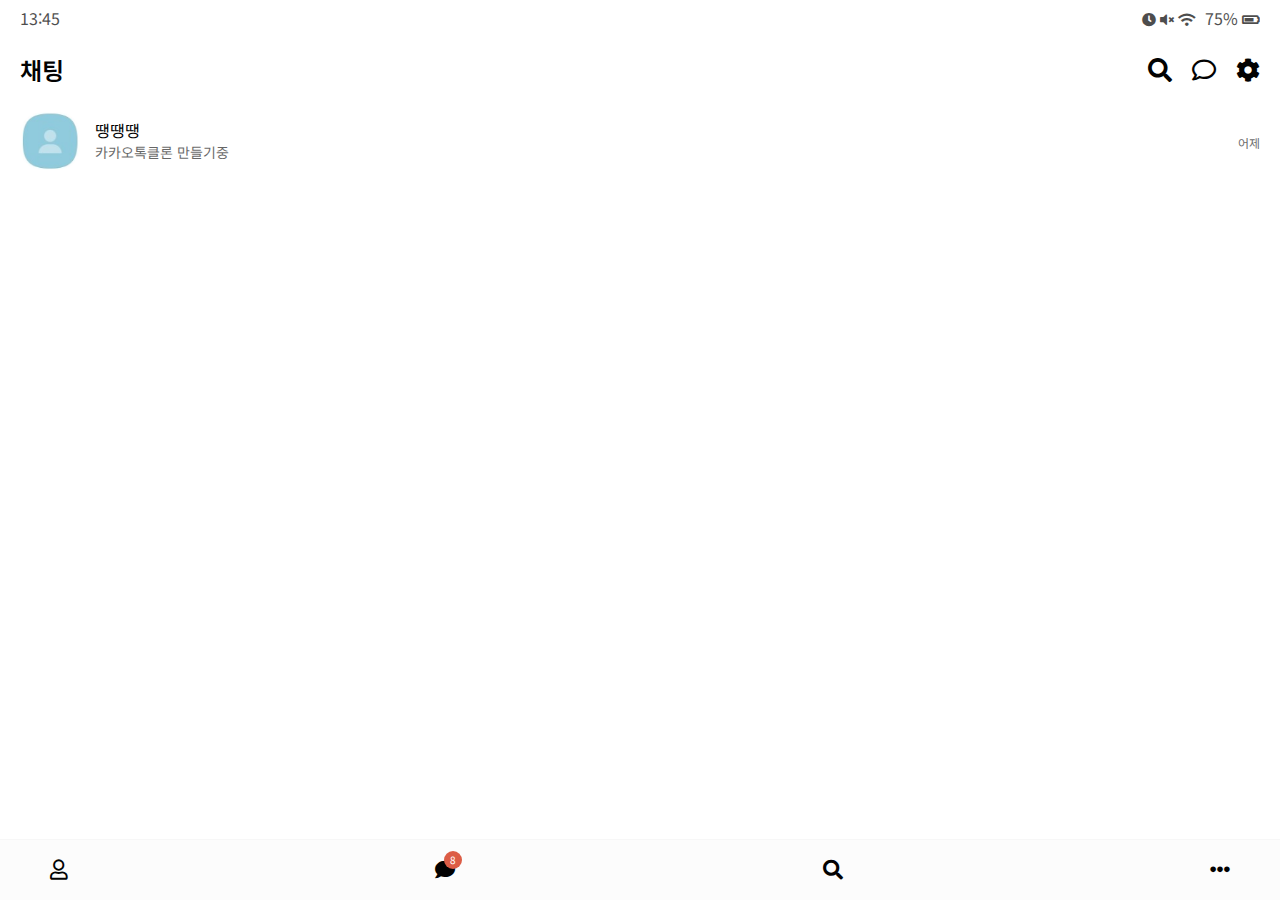
<file: index.html>
<!DOCTYPE html>
<html lang="ko">
  <head>
    <meta charset="UTF-8" />
    <meta name="viewport" content="width=device-width, initial-scale=1.0" />
    <meta http-equiv="X-UA-Compatible" content="ie=edge" />
    <link
      rel="stylesheet"
      href="https://use.fontawesome.com/releases/v5.3.0/css/all.css"
    />
    <link rel="stylesheet" href="css/styles.css" />
    <title>채팅 | KaKao Clone</title>
  </head>
  <body>
    <div class="status-bar">
      <div class="status-bar__column">
        <span class="status-bar__clock">13:45</span>
      </div>
      <div class="status-bar__column">
        <i class="fas fa-clock"></i>
        <i class="fas fa-volume-mute"></i>
        <i class="fas fa-wifi"></i>
        <span class="status-bar__battery-level">75%</span>
        <i class="fas fa-battery-three-quarters"></i>
      </div>
    </div>
    <header class="header">
      <div class="header__header-column">
        <h1 class="header__title">채팅</h1>
      </div>
      <div class="header__header-column">
        <span class="header__icon">
          <i class="fas fa-search"></i>
        </span>
        <span class="header__icon">
          <i class="far fa-comment"></i>
        </span>
        <span class="header__icon">
          <i class="fas fa-cog"></i>
        </span>
      </div>
    </header>
    <main class="chats">
      <ul class="chats__list">
        <li class="chats__chat chat">
          <a href="chat.html">
            <div class="friends__friend friend friend--lg">
              <div class="friend__column">
                <img src="images/avatar.png" class="m-avatar friend__avatar" />
                <div class="friend__content">
                  <span class="friend__name">
                    땡땡땡
                  </span>
                  <span class="friend__bottom-text">
                    카카오톡클론 만들기중
                  </span>
                </div>
              </div>
              <div class="friend__column">
                <div class="friend__time">
                  <span>
                    <span class="chat__timestamp">
                      어제
                    </span>
                  </span>
                </div>
              </div>
            </div>
          </a>
        </li>
      </ul>
    </main>
    <nav class="nav">
      <ul class="nav__list">
        <li class="nav__list-item">
          <a href="friends.html" class="nav__list-link">
            <i class="far fa-user"></i>
          </a>
        </li>
        <li class="nav__list-item">
          <a href="index.html" class="nav__list-link">
            <div class="nav__badge">8</div>
            <i class="fas fa-comment"></i>
          </a>
        </li>
        <li class="nav__list-item">
          <a href="find.html" class="nav__list-link">
            <i class="fas fa-search"></i>
          </a>
        </li>
        <li class="nav__list-item">
          <a href="more.html" class="nav__list-link">
            <i class="fas fa-ellipsis-h"></i>
          </a>
        </li>
      </ul>
    </nav>
  </body>
</html>
</file>
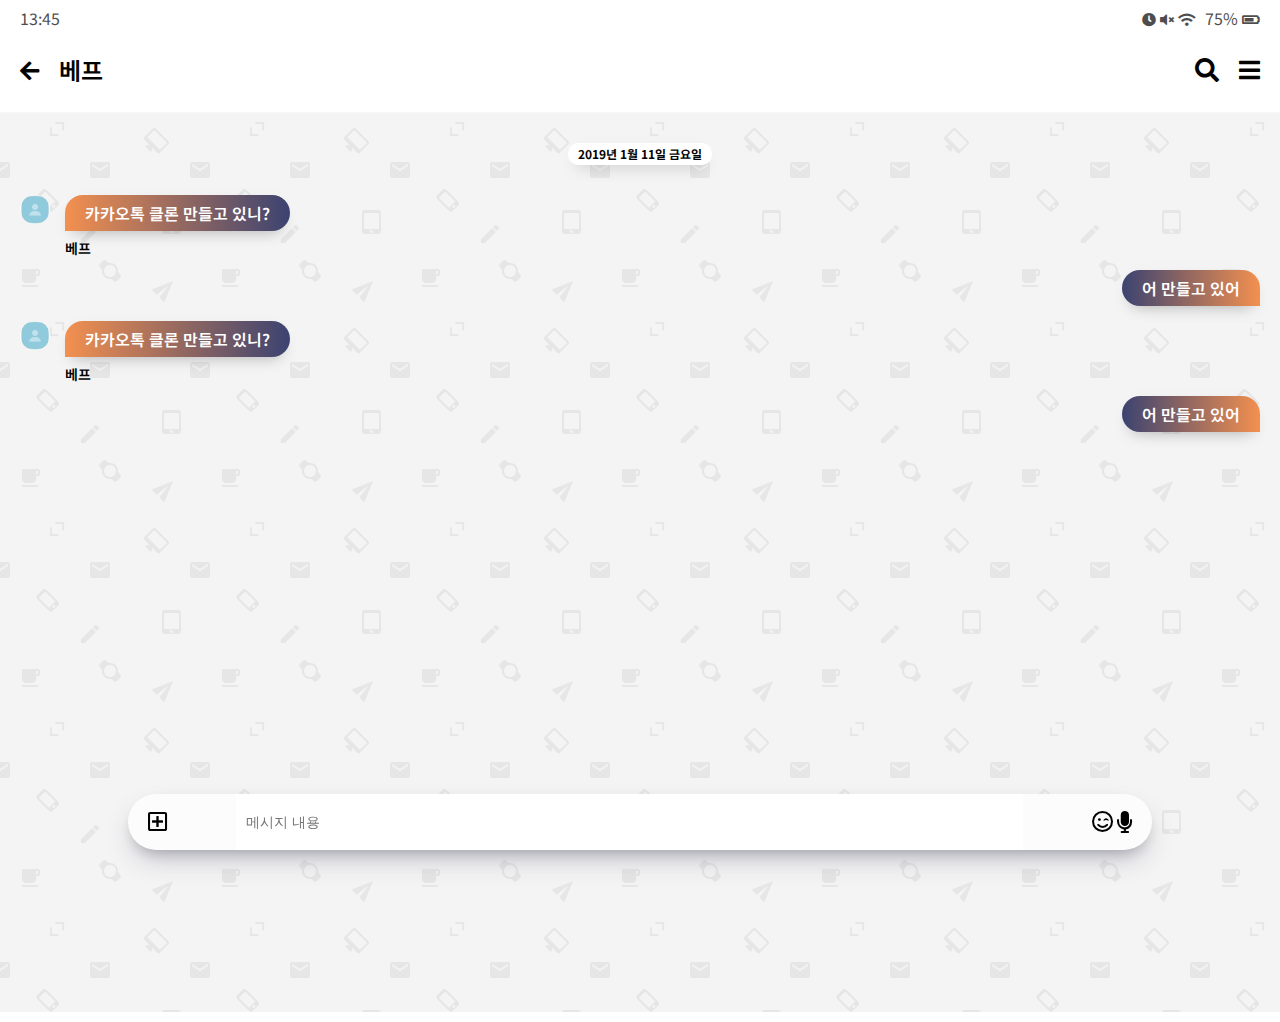
<file: chat.html>
<!DOCTYPE html>
<html lang="en">
  <head>
    <meta charset="UTF-8" />
    <meta name="viewport" content="width=device-width, initial-scale=1.0" />
    <meta http-equiv="X-UA-Compatible" content="ie=edge" />
    <link
      rel="stylesheet"
      href="https://use.fontawesome.com/releases/v5.3.0/css/all.css"
    />
    <link rel="stylesheet" href="css/styles.css" />
    <title>채팅 | KaKao Clone</title>
  </head>
  <body class="chats-body">
    <div class="status-bar">
      <div class="status-bar__column">
        <span class="status-bar__clock">13:45</span>
      </div>
      <div class="status-bar__column">
        <i class="fas fa-clock"></i>
        <i class="fas fa-volume-mute"></i>
        <i class="fas fa-wifi"></i>
        <span class="status-bar__battery-level">75%</span>
        <i class="fas fa-battery-three-quarters"></i>
      </div>
    </div>
    <header class="header">
      <div class="header__header-column">
        <a href="index.html" class="header__back-btn">
          <i class="fas fa-arrow-left fa"></i>
        </a>
        <div class="header__title">베프</div>
      </div>
      <div class="header__header-column">
        <span class="header__icon">
          <i class="fas fa-search"></i>
        </span>
        <span class="header__icon">
          <i class="fas fa-bars"></i>
        </span>
      </div>
    </header>
    <main class="chat-screen">
      <ul class="chat__messages">
        <span class="chat__timestamp">
          2019년 1월 11일 금요일
        </span>
        <li class="incoming-message message">
          <img src="images/avatar.png" class="g-avatar message__avatar" />
          <div class="message__content">
            <span class="message__bubble">
              카카오톡 클론 만들고 있니?
            </span>
            <span class="message__author">베프</span>
          </div>
        </li>
        <li class="sent-message message">
          <span class="message__timestamp"></span>
          <div class="message__content">
            <span class="message__bubble">
              어 만들고 있어
            </span>
          </div>
        </li>
        <li class="incoming-message message">
          <img src="images/avatar.png" class="g-avatar message__avatar" />
          <div class="message__content">
            <span class="message__bubble">
              카카오톡 클론 만들고 있니?
            </span>
            <span class="message__author">베프</span>
          </div>
        </li>
        <li class="sent-message message">
          <span class="message__timestamp"></span>
          <div class="message__content">
            <span class="message__bubble">
              어 만들고 있어
            </span>
          </div>
        </li>
      </ul>
    </main>
    <div class="chat__write">
      <div class="chat__write-column">
        <i class="far fa-plus-square"></i>
      </div>
      <div class="chat__write-column">
        <input type="text" placeholder="메시지 내용" />
      </div>
      <div class="chat__write-column">
        <span class="chat__write-icon">
          <i class="far fa-smile-wink"></i>
        </span>
        <span class="chat__write-icon">
          <i class="fas fa-microphone"></i>
        </span>
      </div>
    </div>
  </body>
</html>
</file>
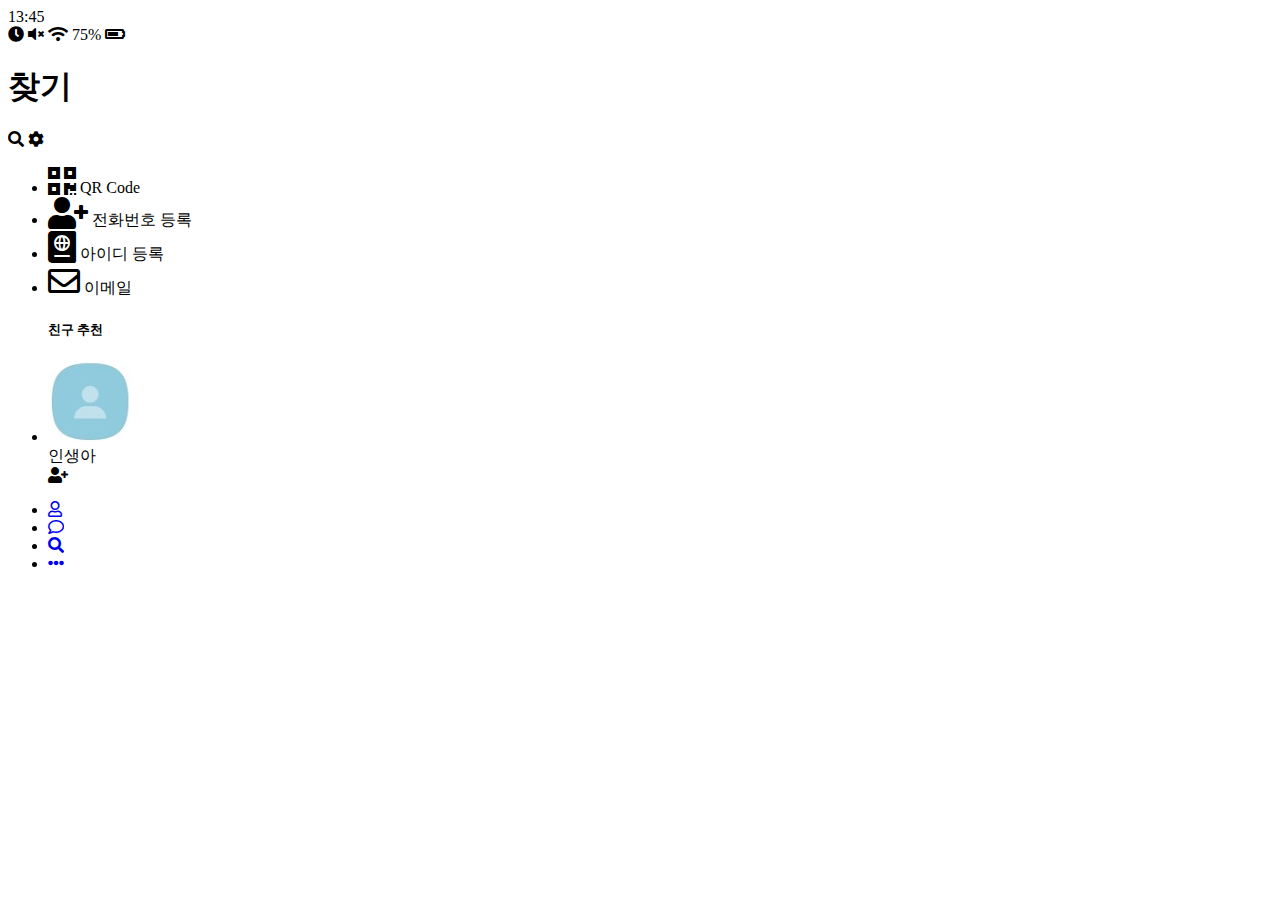
<file: find.html>
<!DOCTYPE html>
<html lang="en">
  <head>
    <meta charset="UTF-8" />
    <meta name="viewport" content="width=device-width, initial-scale=1.0" />
    <meta http-equiv="X-UA-Compatible" content="ie=edge" />
    <link
      rel="stylesheet"
      href="https://use.fontawesome.com/releases/v5.2.0/css/all.css"
    />
    <title>찾기 | KaKao Clone</title>
  </head>
  <body>
    <div class="status-bar">
      <div class="status-bar__column">
        <span class="status-bar__clock">13:45</span>
      </div>
      <div class="status-bar__column">
        <i class="fas fa-clock"></i>
        <i class="fas fa-volume-mute"></i>
        <i class="fas fa-wifi"></i>
        <span class="status-bar__battery-level">75%</span>
        <i class="fas fa-battery-three-quarters"></i>
      </div>
      <header class="header">
        <div class="header__header-column">
          <h1 class="header__title">찾기</h1>
        </div>
        <div class="header__header-column">
          <span class="header__icon">
            <i class="fas fa-search"></i>
          </span>
          <span class="header__icon">
            <i class="fas fa-cog"></i>
          </span>
        </div>
      </header>
      <main class="find">
        <header class="find__header">
          <ul class="find__header-list">
            <li class="find__header-btn header-btn">
              <span class="header-btn__icon">
                <i class="fas fa-qrcode fa-2x"></i>
              </span>
              <span class="header-btn__title">
                QR Code
              </span>
            </li>
            <li class="find__header-btn header-btn">
              <span class="header-btn__icon">
                <i class="fas fa-user-plus fa-2x"></i>
              </span>
              <span class="header-btn__title">
                전화번호 등록
              </span>
            </li>
            <li class="find__header-btn header-btn">
              <span class="header-btn__icon">
                <i class="fas fa-passport fa-2x"></i>
              </span>
              <span class="header-btn__title">
                아이디 등록
              </span>
            </li>
            <li class="find__header-btn header-btn">
              <span class="header-btn__icon">
                <i class="far fa-envelope fa-2x"></i>
              </span>
              <span class="header-btn__title">
                이메일
              </span>
            </li>
          </ul>
        </header>
        <ul class="find__recommended">
          <h5 class="find__title">
            친구 추천
          </h5>
          <li class="find__friend friend friend--lg">
            <div class="friend__column">
              <img src="images/avatar.png" class="g-avatar friend__avatar" />
              <div class="friend__content">
                <span class="friend__name">
                  인생아
                </span>
              </div>
            </div>
            <div class="friend__column">
              <div class="friend__add-btn">
                <i class="fas fa-user-plus"></i>
              </div>
            </div>
          </li>
        </ul>
      </main>
      <nav class="nav">
        <ul class="nav__list">
          <li class="nav__list-item">
            <a href="friends.html" class="nav__list-link">
              <i class="far fa-user"></i>
            </a>
          </li>
          <li class="nav__list-item">
            <a href="index.html" class="nav__list-link">
              <i class="far fa-comment"></i>
            </a>
          </li>
          <li class="nav__list-item">
            <a href="find.html" class="nav__list-link">
              <i class="fas fa-search"></i>
            </a>
          </li>
          <li class="nav__list-item">
            <a href="more.html" class="nav__list-link">
              <i class="fas fa-ellipsis-h"></i>
            </a>
          </li>
        </ul>
      </nav>
    </div>
  </body>
</html>
</file>
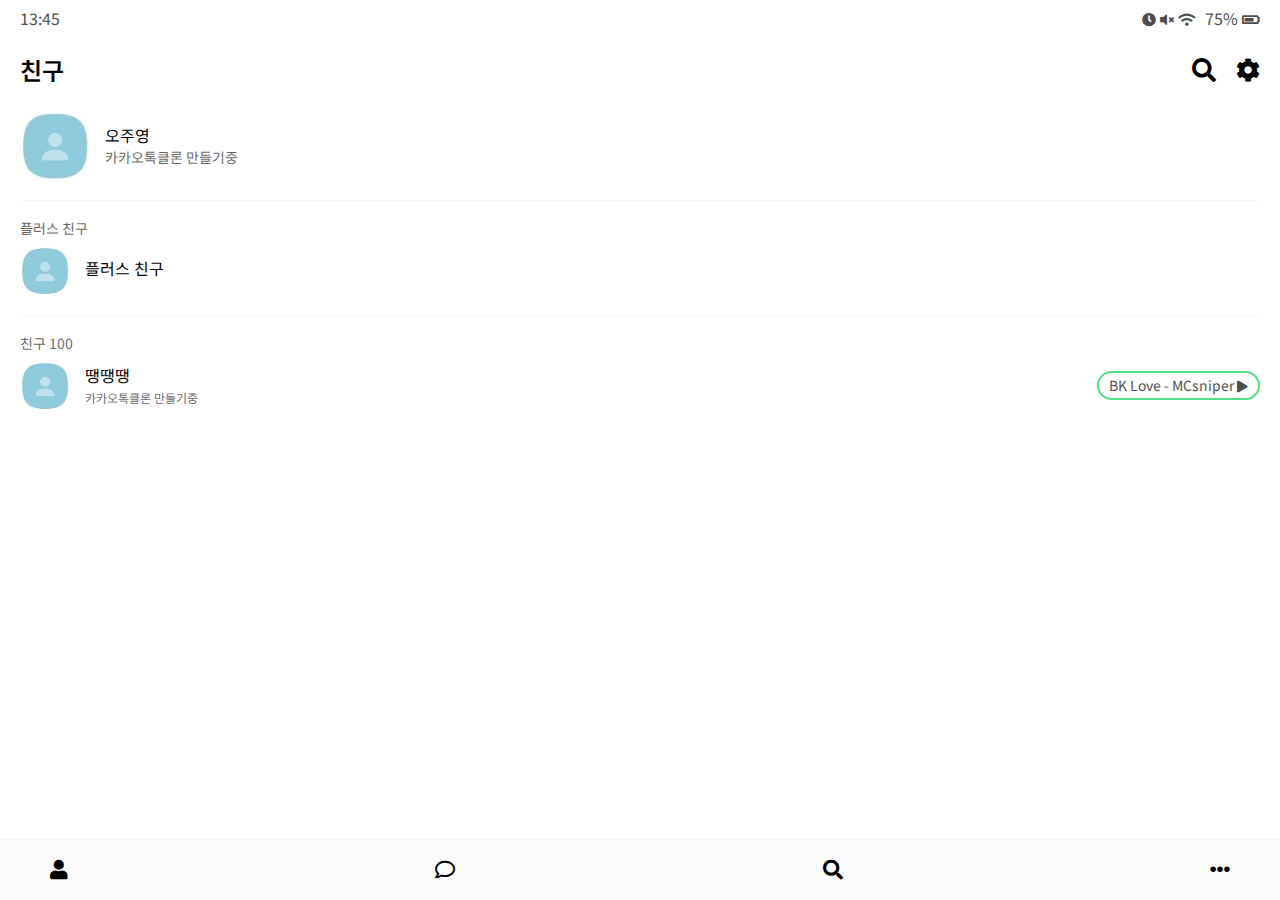
<file: friends.html>
<!DOCTYPE html>
<html lang="en">
  <head>
    <meta charset="UTF-8" />
    <meta name="viewport" content="width=device-width, initial-scale=1.0" />
    <meta http-equiv="X-UA-Compatible" content="ie=edge" />
    <link
      rel="stylesheet"
      href="https://use.fontawesome.com/releases/v5.3.0/css/all.css"
    />
    <link rel="stylesheet" href="css/styles.css" />
    <title>친구 | KaKao Clone</title>
  </head>
  <body>
    <div class="status-bar">
      <div class="status-bar__column">
        <span class="status-bar__clock">13:45</span>
      </div>
      <div class="status-bar__column">
        <i class="fas fa-clock"></i>
        <i class="fas fa-volume-mute"></i>
        <i class="fas fa-wifi"></i>
        <span class="status-bar__battery-level">75%</span>
        <i class="fas fa-battery-three-quarters"></i>
      </div>
    </div>
    <header class="header">
      <div class="header__header-column">
        <h1 class="header__title">친구</h1>
      </div>
      <div class="header__header-column">
        <span class="header__icon">
          <i class="fas fa-search"></i>
        </span>
        <span class="header__icon">
          <i class="fas fa-cog"></i>
        </span>
      </div>
    </header>
    <main class="friends">
      <header class="friends__header">
        <div class="friends__friend friend friend">
          <div class="friend__column">
            <img src="images/avatar.png" class="g-avatar friend__avatar" />
            <div class="friend__content">
              <span class="friend__name">
                오주영
              </span>
              <span class="friend__bottom-text">
                카카오톡클론 만들기중
              </span>
            </div>
          </div>
        </div>
      </header>
      <div class="friends__plus">
        <h5 class="friends__title">플러스 친구</h5>
        <div class="friends__friend friend">
          <div class="friend__column">
            <img src="images/avatar.png" class="friend__avatar" />
            <div class="friend__content">
              <span class="friend__name">
                플러스 친구
              </span>
            </div>
          </div>
        </div>
      </div>
      <ul class="friends__list">
        <h5 class="friends__title">친구 100</h5>
      </ul>
      <li class="friends__friend friend friend--lg">
        <div class="friend__column">
          <img src="images/avatar.png" class="friend__avatar" />
          <div class="friend__content">
            <span class="friend__name">
              땡땡땡
            </span>
            <span class="friend__status">
              카카오톡클론 만들기중
            </span>
          </div>
        </div>
        <div class="friend__column">
          <div class="friend__now-listening">
            <span>
              BK Love - MCsniper
              <i class="fas fa-play"></i>
            </span>
          </div>
        </div>
      </li>
    </main>
    <nav class="nav">
      <ul class="nav__list">
        <li class="nav__list-item">
          <a href="friends.html" class="nav__list-link">
            <i class="fas fa-user"></i>
          </a>
        </li>
        <li class="nav__list-item">
          <a href="index.html" class="nav__list-link">
            <i class="far fa-comment"></i>
          </a>
        </li>
        <li class="nav__list-item">
          <a href="find.html" class="nav__list-link">
            <i class="fas fa-search"></i>
          </a>
        </li>
        <li class="nav__list-item">
          <a href="more.html" class="nav__list-link">
            <i class="fas fa-ellipsis-h"></i>
          </a>
        </li>
      </ul>
    </nav>
  </body>
</html>
</file>
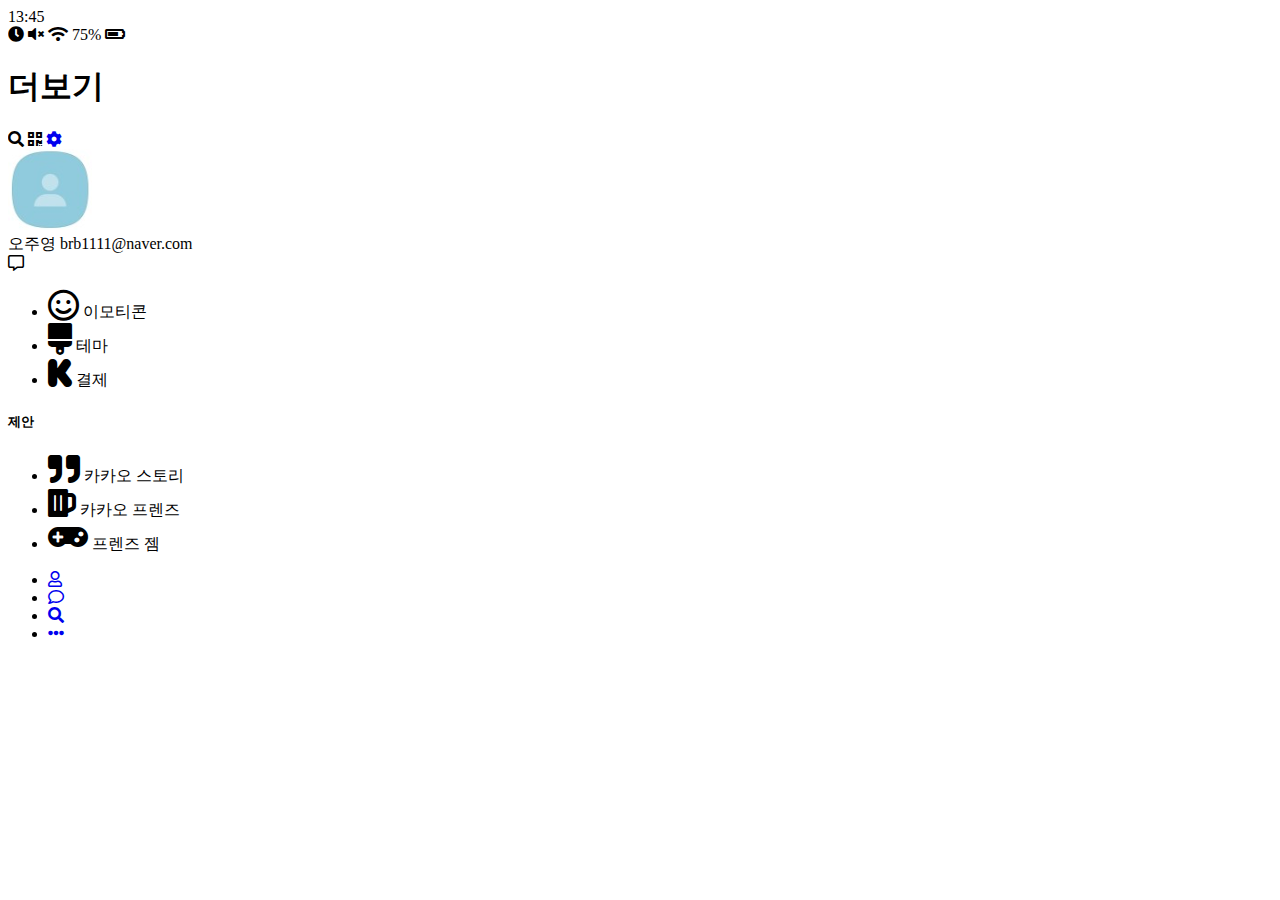
<file: more.html>
<!DOCTYPE html>
<html lang="en">
  <head>
    <meta charset="UTF-8" />
    <meta name="viewport" content="width=device-width, initial-scale=1.0" />
    <meta http-equiv="X-UA-Compatible" content="ie=edge" />
    <link
      rel="stylesheet"
      href="https://use.fontawesome.com/releases/v5.2.0/css/all.css"
    />
    <title>더보기 | KaKao Clone</title>
  </head>
  <body>
    <div class="status-bar">
      <div class="status-bar__column">
        <span class="status-bar__clock">13:45</span>
      </div>
      <div class="status-bar__column">
        <i class="fas fa-clock"></i>
        <i class="fas fa-volume-mute"></i>
        <i class="fas fa-wifi"></i>
        <span class="status-bar__battery-level">75%</span>
        <i class="fas fa-battery-three-quarters"></i>
      </div>
      <header class="header">
        <div class="header__header-column">
          <h1 class="header__title">더보기</h1>
        </div>
        <div class="header__header-column">
          <span class="header__icon">
            <i class="fas fa-search"></i>
          </span>
          <span class="header__icon">
            <i class="fas fa-qrcode"></i>
          </span>
          <span class="header__icon">
            <a href="settings.html">
              <i class="fas fa-cog"></i>
            </a>
          </span>
        </div>
      </header>
      <main class="more">
        <header class="more__header">
          <div class="friends__friend friend friend--lg">
            <div class="friend__column">
              <img src="images/avatar.png" class="g-avatar friend__avatar" />
              <div class="friend__content">
                <span class="friend__name">
                  오주영
                </span>
                <span class="friend__status">
                  brb1111@naver.com
                </span>
              </div>
            </div>
            <div class="friend__column">
              <i class="far fa-comment-alt"></i>
            </div>
          </div>
          <ul class="more__btn-list">
            <li class="more__btn">
              <span class="more__btn-icon">
                <i class="far fa-smile fa-2x"></i>
              </span>
              <span class="more__btn-title">
                이모티콘
              </span>
            </li>
            <li class="more__btn">
              <span class="more__btn-icon">
                <i class="fas fa-brush fa-2x"></i>
              </span>
              <span class="more__btn-title">
                테마
              </span>
            </li>
            <li class="more__btn">
              <span class="more__btn-icon">
                <i class="fab fa-kickstarter-k fa-2x"></i>
              </span>
              <span class="more__btn-title">
                결제
              </span>
            </li>
          </ul>
        </header>
        <section class="more__suggestions">
          <h5 class="more__title">제안</h5>
          <ul class="more__suggestions-list">
            <li class="more__suggestion suggestion">
              <span class="suggestion__icon">
                <i class="fas fa-quote-right fa-2x"></i>
              </span>
              <span class="suggestion__title">카카오 스토리</span>
            </li>
            <li class="more__suggestion suggestion">
              <span class="suggestion__icon">
                <i class="fas fa-beer fa-2x"></i>
              </span>
              <span class="suggestion__title">카카오 프렌즈</span>
            </li>
            <li class="more__suggestion suggestion">
              <span class="suggestion__icon">
                <i class="fas fa-gamepad fa-2x"></i>
              </span>
              <span class="suggestion__title">프렌즈 젬</span>
            </li>
          </ul>
        </section>
      </main>
      <nav class="nav">
        <ul class="nav__list">
          <li class="nav__list-item">
            <a href="friends.html" class="nav__list-link">
              <i class="far fa-user"></i>
            </a>
          </li>
          <li class="nav__list-item">
            <a href="index.html" class="nav__list-link">
              <i class="far fa-comment"></i>
            </a>
          </li>
          <li class="nav__list-item">
            <a href="find.html" class="nav__list-link">
              <i class="fas fa-search"></i>
            </a>
          </li>
          <li class="nav__list-item">
            <a href="more.html" class="nav__list-link">
              <i class="fas fa-ellipsis-h"></i>
            </a>
          </li>
        </ul>
      </nav>
    </div>
  </body>
</html>
</file>
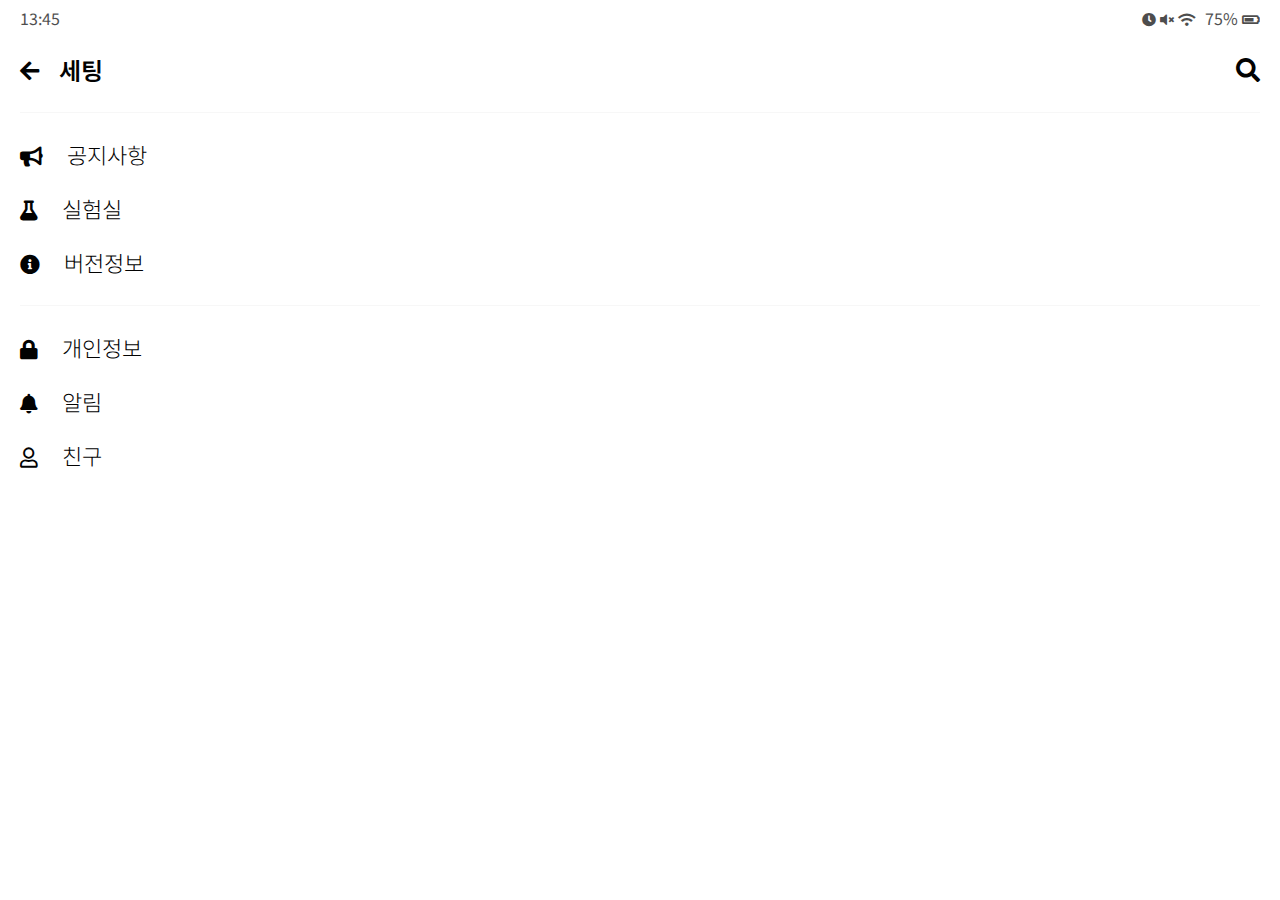
<file: settings.html>
<!DOCTYPE html>
<html lang="en">
  <head>
    <meta charset="UTF-8" />
    <meta name="viewport" content="width=device-width, initial-scale=1.0" />
    <meta http-equiv="X-UA-Compatible" content="ie=edge" />
    <link
      rel="stylesheet"
      href="https://use.fontawesome.com/releases/v5.3.0/css/all.css"
    />
    <link rel="stylesheet" href="css/styles.css" />
    <title>세팅 | KaKao Clone</title>
  </head>
  <body>
    <div class="status-bar">
      <div class="status-bar__column">
        <span class="status-bar__clock">13:45</span>
      </div>
      <div class="status-bar__column">
        <i class="fas fa-clock"></i>
        <i class="fas fa-volume-mute"></i>
        <i class="fas fa-wifi"></i>
        <span class="status-bar__battery-level">75%</span>
        <i class="fas fa-battery-three-quarters"></i>
      </div>
    </div>
    <header class="header">
      <div class="header__header-column">
        <a href="more.html" class="header__back-btn">
          <i class="fas fa-arrow-left fa"></i>
        </a>
        <h1 class="header__title">세팅</h1>
      </div>
      <div class="header__header-column">
        <span class="header__icon">
          <i class="fas fa-search"></i>
        </span>
      </div>
    </header>
    <main class="settings">
      <section class="settings__setcions">
        <ul class="settings__list">
          <li class="settings__setting">
            <span class="settings__icon">
              <i class="fas fa-bullhorn"></i>
            </span>
            <span class="settings__title">공지사항</span>
          </li>
          <li class="settings__setting">
            <span class="settings__icon">
              <i class="fas fa-flask"></i>
            </span>
            <span class="settings__title">실험실</span>
          </li>
          <li class="settings__setting">
            <span class="settings__icon">
              <i class="fas fa-info-circle"></i>
            </span>
            <span class="settings__title">버전정보</span>
          </li>
        </ul>
      </section>
      <section class="settings__setcions">
        <ul class="settings__list">
          <li class="settings__setting">
            <span class="settings__icon">
              <i class="fas fa-lock"></i>
            </span>
            <span class="settings__title">개인정보</span>
          </li>
          <li class="settings__setting">
            <span class="settings__icon">
              <i class="fas fa-bell"></i>
            </span>
            <span class="settings__title">알림</span>
          </li>
          <li class="settings__setting">
            <span class="settings__icon">
              <i class="far fa-user"></i>
            </span>
            <span class="settings__title">친구</span>
          </li>
        </ul>
      </section>
    </main>
  </body>
</html>
</file>
<file: css/styles.css>
@import url("https://fonts.googleapis.com/css?family=Noto+Sans+KR:300,400,600&display=swap&subset=korean");
@import "reset.css";
@import "status-bar.css";
@import "header.css";
@import "nav-bar.css";
@import "friend.css";
@import "friends.css";
@import "find.css";
@import "more.css";
@import "settings.css";
@import "chat.css";

* {
  box-sizing: border-box; /* 패딩을 추가해줘도 박스밖으로 가지 않게 고정해주는 것 */
}

body {
  background-color: white;
  padding: 10px 20px;
  color: #020202;
  font-family: "Noto Sans KR", sans-serif;
}

a {
  color: inherit; /* 링크의 색깔을 부모요소로부터 받아오는 건데 검정색으로 되어있음  */
  text-decoration: none; /* 밑줄 지우기 */
}
</file>
